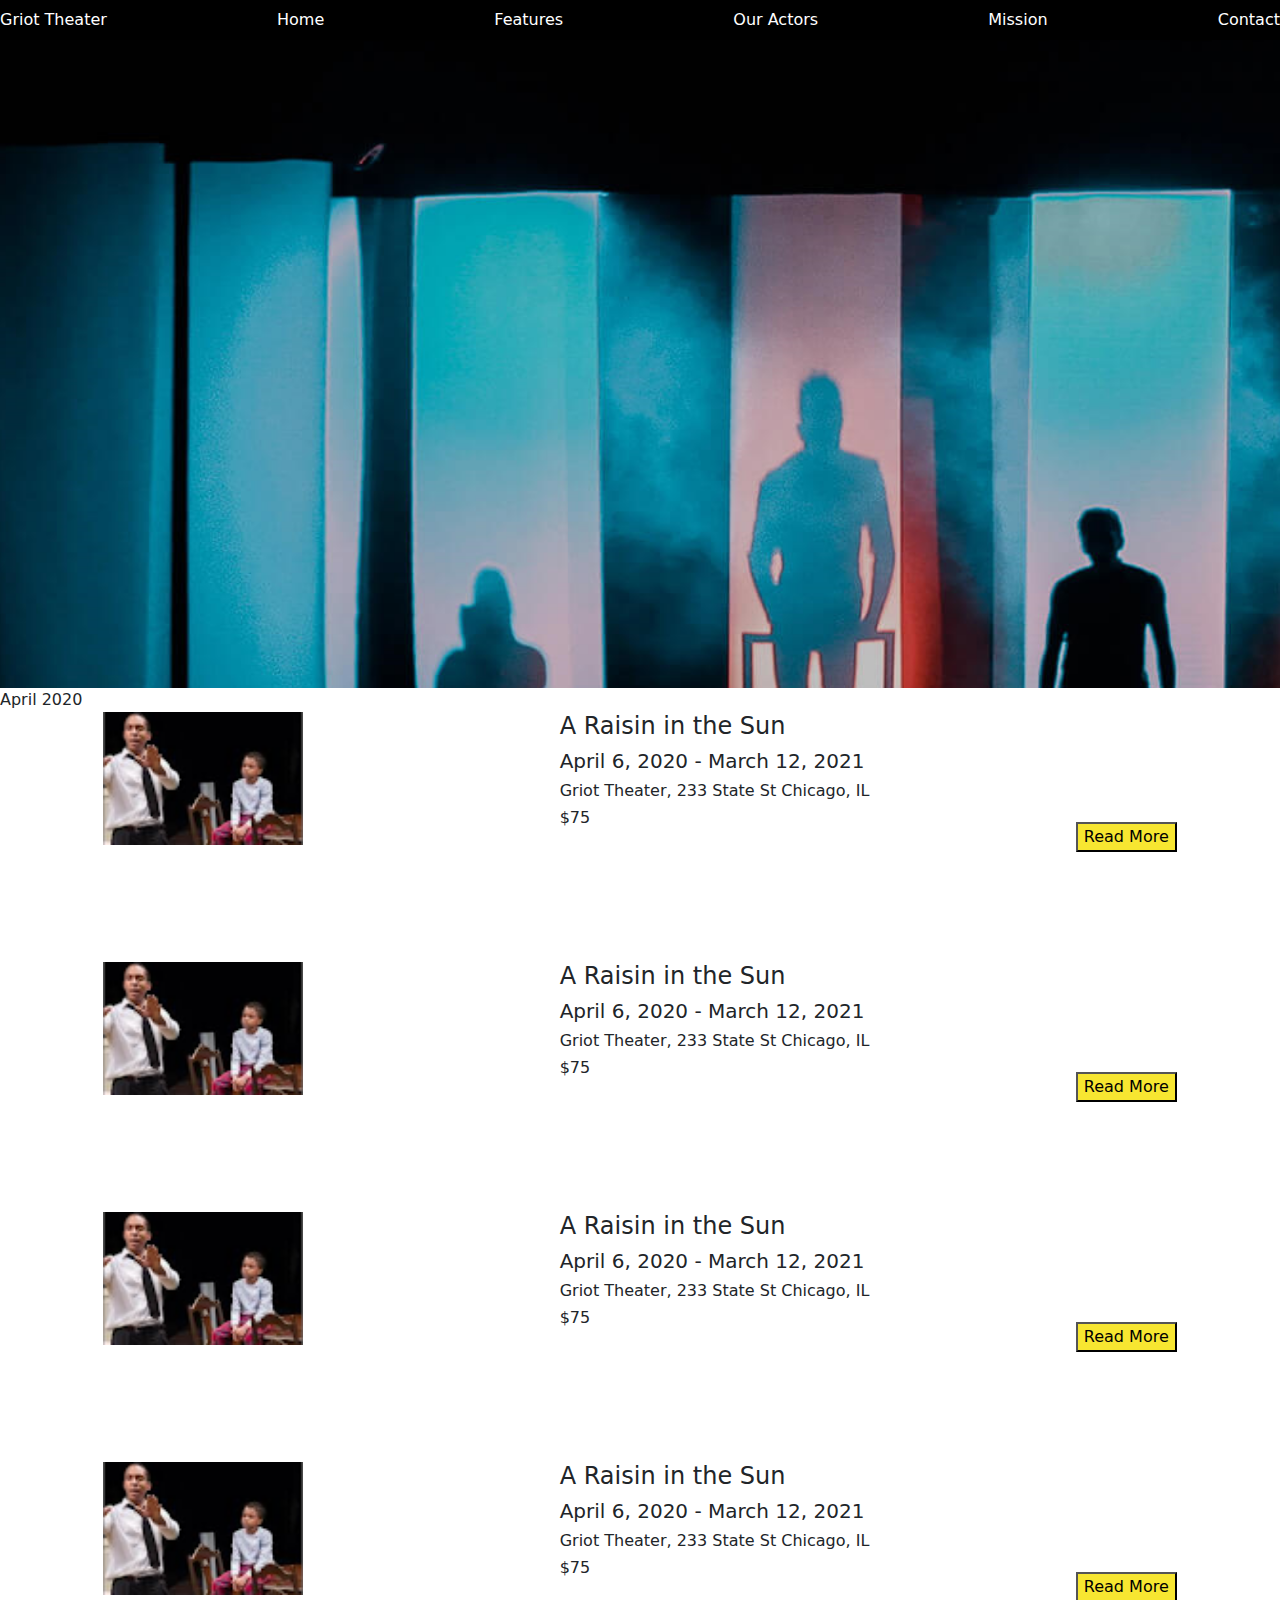
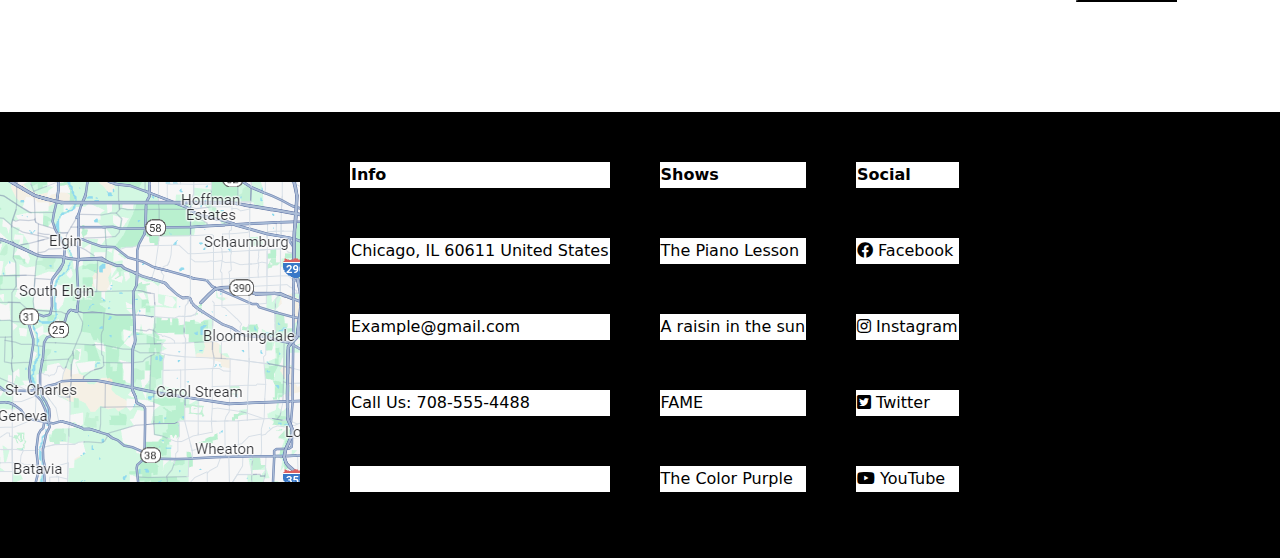
<file: theater/index.html>
<!DOCTYPE html>
<html lang="en">

<head>
    <meta charset="UTF-8">
    <meta name="viewport" content="width=device-width, initial-scale=1.0">
    <meta http-equiv="X-UA-Compatible" content="ie=edge">
    <meta name="Description" content="Enter your description here" />
    <link rel="stylesheet" href="https://cdnjs.cloudflare.com/ajax/libs/twitter-bootstrap/5.1.0/css/bootstrap.min.css">
    <link rel="stylesheet" href="https://cdnjs.cloudflare.com/ajax/libs/font-awesome/5.15.4/css/all.min.css">
    <link rel="stylesheet" href="https://cdnjs.cloudflare.com/ajax/libs/font-awesome/4.7.0/css/font-awesome.min.css">
    <link rel="stylesheet" href="style.css">
    <title>Griot Theater</title>
</head>

<body>
    <div class="navbar">
        <header class="theater">Griot Theater</header>
        <a href="">Home</a>
        <a href="">Features</a>
        <a href="">Our Actors</a>
        <a href="">Mission</a>
        <a href="">Contact</a>
    </div>
    <div class="title">
        <h1 class="big-title">Featured Shows</h1>
    </div>
    <div class="shows">
        <div class="header">April 2020</div>
        <div class="show-access">
            <div class="shows-container">
                <div class="show-pic">
                    <img class="pic" src="side-pic.png" alt="guy talking to kids">
                </div>
                <div class="show-info">
                    <h4>A Raisin in the Sun</h4>
                    <h5>April 6, 2020 - March 12, 2021</h5>
                    <h6>Griot Theater, 233 State St Chicago, IL</h6>
                    <h6>$75</h6>
                </div>
                <div class="show-button">
                    <button class="read-more">Read More</button>
                </div>
            </div>
            <div class="shows-container">
                <div class="show-pic">
                    <img class="pic" src="side-pic.png" alt="guy talking to kids">
                </div>
                <div class="show-info">
                    <h4>A Raisin in the Sun</h4>
                    <h5>April 6, 2020 - March 12, 2021</h5>
                    <h6>Griot Theater, 233 State St Chicago, IL</h6>
                    <h6>$75</h6>
                </div>
                <div class="show-button">
                    <button class="read-more">Read More</button>
                </div>
            </div>
            <div class="shows-container">
                <div class="show-pic">
                    <img class="pic" src="side-pic.png" alt="guy talking to kids">
                </div>
                <div class="show-info">
                    <h4>A Raisin in the Sun</h4>
                    <h5>April 6, 2020 - March 12, 2021</h5>
                    <h6>Griot Theater, 233 State St Chicago, IL</h6>
                    <h6>$75</h6>
                </div>
                <div class="show-button">
                    <button class="read-more">Read More</button>
                </div>
            </div>
            <div class="shows-container">
                <div class="show-pic">
                    <img class="pic" src="side-pic.png" alt="guy talking to kids">
                </div>
                <div class="show-info">
                    <h4>A Raisin in the Sun</h4>
                    <h5>April 6, 2020 - March 12, 2021</h5>
                    <h6>Griot Theater, 233 State St Chicago, IL</h6>
                    <h6>$75</h6>
                </div>
                <div class="show-button">
                    <button class="read-more">Read More</button>
                </div>
            </div>
        </div>

    </div>
    <div class="footer">
        <div class="bottom-container">
            <div class="google-map">
                <iframe src="chicago map.png" width="300" height="300" style="border:0;" allowfullscreen="" loading="lazy" referrerpolicy="no-referrer-when-downgrade"></iframe>
            </div>
            <div class="table">
                <table class="table-1">
                    <tr>
                        <th>Info</th>
                        <th>Shows</th>
                        <th>Social</th>
                    </tr>
                    <tr>
                        <td>Chicago, IL 60611 United States</td>
                        <td>The Piano Lesson</td>
                        <td><i class="fab fa-facebook"></i> Facebook</td>
                    </tr>
                    <tr>
                        <td>Example@gmail.com</td>
                        <td>A raisin in the sun</td>
                        <td><i class="fab fa-instagram"></i> Instagram</td>
                    </tr>
                    <tr>
                        <td>Call Us: 708-555-4488</td>
                        <td>FAME</td>
                        <td><i class="fab fa-twitter-square"></i> Twitter</td>
                    </tr>
                    <tr>
                        <td> </td>
                        <td>The Color Purple</td>
                        <td><i class="fab fa-youtube"></i> YouTube</td>
                    </tr>
                </table>
            </div>
        </div>
    </div>

    <script src="https://cdnjs.cloudflare.com/ajax/libs/popper.js/2.9.2/umd/popper.min.js"></script>
    <script src="https://cdnjs.cloudflare.com/ajax/libs/twitter-bootstrap/5.1.0/js/bootstrap.min.js"></script>
</body>

</html>
</file>
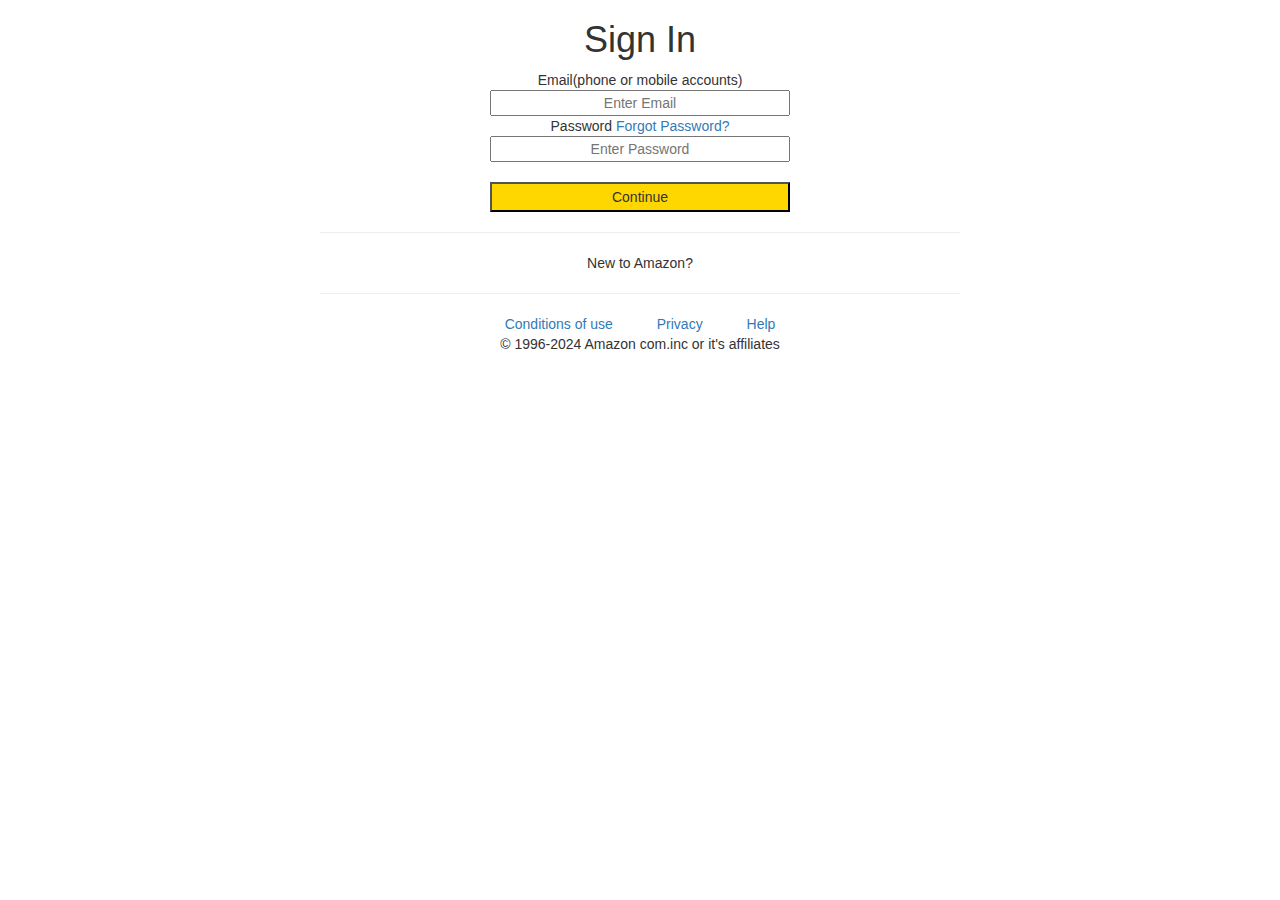
<file: amazon_replica/site.html>
<!DOCTYPE html>
<html lang="en">
<head>
<meta charset="UTF-8">
<meta name="viewport" content="width=device-width, initial-scale=1.0">
<meta http-equiv="X-UA-Compatible" content="ie=edge">
<meta name="Description" content="Enter your description here"/>
<link rel="stylesheet" href="https://cdnjs.cloudflare.com/ajax/libs/twitter-bootstrap/3.3.7/css/bootstrap.min.css">
<link rel="stylesheet" href="https://cdnjs.cloudflare.com/ajax/libs/font-awesome/5.15.4/css/all.min.css">
<link rel="stylesheet" href="style.css">
<title>Amazon</title>
</head>
<body>
    <div class="signin">
        <h1 class="signin">Sign In</h1>
    </div>
    <div>
        <span style="width: 300px;">Email(phone or mobile accounts)</span><br>
        <input class="Email" placeholder="Enter Email" style="width: 300px;">
    </div>
    <div class="password">
        <span class="password">Password
            <a>Forgot Password?</a>
        </span>
    </div>
    <div>
        <input class="password" placeholder="Enter Password" style="width: 300px;">
        <h1>                                                       </h1>
        <div><button class="button">Continue</button></div>
            <span>
                <hr style="width:50%">New to Amazon?<hr style="width:50%">
            </span>
    </div>
<script src="https://cdnjs.cloudflare.com/ajax/libs/jquery/3.5.1/jquery.min.js"></script>
<script src="https://cdnjs.cloudflare.com/ajax/libs/twitter-bootstrap/3.3.7/js/bootstrap.min.js"></script>
</body>
<footer>
    <div>
        <li><a href="">Conditions of use</a></li>
        <li><a href="">Privacy</a></li>
        <li><a href="">Help</a></li>
    </div>
    <div>
        © 1996-2024 Amazon com.inc or it's affiliates
    </div>
</footer>
</html>
</file>
<file: theater/style.css>
body {
    background-image: url('theater-image-background.png');
}

.header {
    display: flex;
    
}

.bg-img {
    display: flex;
    position: absolute;
    z-index: -1;
}

.top-background {
    display: flex;
    position:absolute;
    z-index: 1;
}

a {
    color:white;
    text-decoration: none;
}
.navbar {
    display: fixed;
    color: white;
    position: absolute;
    width: 100%;
    background: black;
    z-index: 666;
}

.theater {
    z-index: 666;
}

h1.big-title {
    display: flex;
    color: white;
    z-index: 1;
}

.shows {
    margin-top: 50%;
    background-color: white;
}

.show-access {
    display: flex;
    flex-direction: column;
    justify-content: space-between;
}

.shows-container {
    display: flex;
    flex-direction: row;
    justify-content: space-around;
    height: 250px;
}

.show-button {
    display: flex;
    align-items: center;
    justify-content: center;
    
}

.read-more {
    background-color: rgb(247, 230, 49);
}

.show-pic {
    width: 250px;
    object-fit: cover;
}

.pic {
    width: 200px;
}

.map {
    height: 250px;
    width: 300px;
}

.footer {
    display: flex;
    flex-direction: row;
    justify-content: space-between;
    background-color: black;
    
}

.bottom-container {
    display: flex;
    justify-content: row;
    align-items: center;
}

.table {
    display: flex;
    flex-direction: row;
    color: white;
    border-spacing: 50px;
}

.table-1 {
    display: flex; 
    border-spacing: 50px;
    border-style: none;
    border-collapse: separate;
}
</file>
<file: amazon_replica/style.css>
*{
    /* border:1px solid red; */
    text-align: center;
}

body {
    display: block;
    align-items: center;
    text-align: center;
}
.password {
    padding-inline: 20px;
}
.button {
    height: 30px;
    width: 300px;
    border-color: black;
    background-color: gold;
}

li {
    display: inline;
    flex-direction: row;
    justify-content: space-evenly;
    padding-inline: 20px;
}

footer {
    text-align: center;
}
</file>
